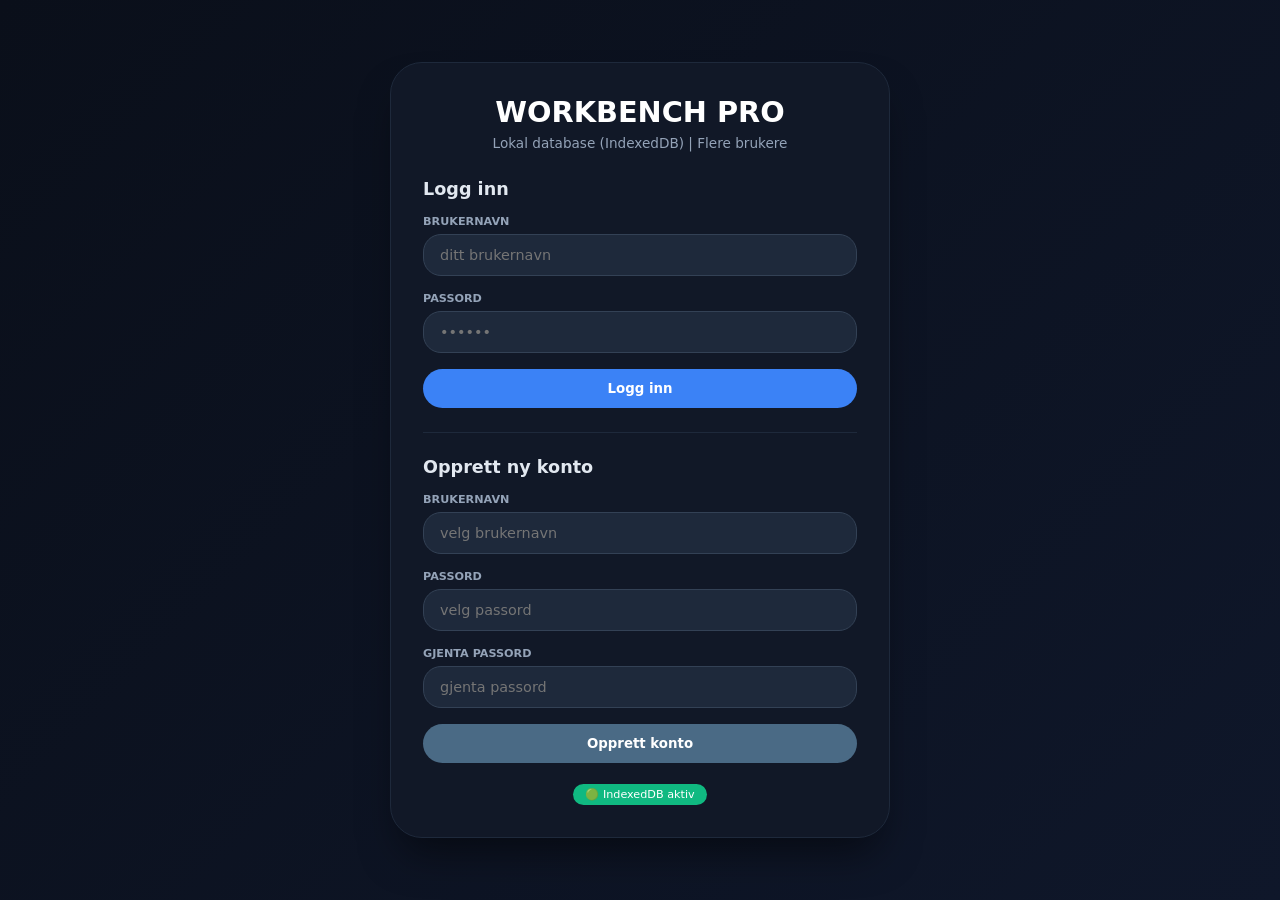
<file: index.html>
<!DOCTYPE html>
<html lang="no">
<head>
    <meta charset="UTF-8">
    <meta name="viewport" content="width=device-width, initial-scale=1.0">
    <title>WorkBench Pro - Logg inn</title>
    <style>
        * { margin: 0; padding: 0; box-sizing: border-box; font-family: 'Inter', system-ui, sans-serif; }
        body { background: linear-gradient(135deg, #0a0f1a 0%, #0f172a 100%); min-height: 100vh; display: flex; align-items: center; justify-content: center; padding: 20px; }
        .auth-container { width: 100%; max-width: 500px; }
        .auth-card { background: #111827; border-radius: 32px; padding: 32px; border: 1px solid #1e293b; box-shadow: 0 25px 40px -12px rgba(0,0,0,0.5); }
        .auth-header { text-align: center; margin-bottom: 28px; }
        .auth-header h1 { color: white; font-size: 1.8rem; }
        .auth-header p { color: #94a3b8; font-size: 0.85rem; margin-top: 6px; }
        .auth-section h3 { color: #e2e8f0; font-size: 1.1rem; margin-bottom: 16px; }
        .auth-divider { height: 1px; background: #1e293b; margin: 24px 0; }
        .auth-message { margin-bottom: 20px; }
        .form-group { margin-bottom: 16px; }
        label { font-size: 0.7rem; font-weight: 600; color: #94a3b8; display: block; margin-bottom: 6px; text-transform: uppercase; }
        .input-field { background: #1e293b; border: 1px solid #334155; border-radius: 18px; padding: 12px 16px; color: white; font-size: 0.9rem; width: 100%; }
        .btn-primary { background: #3b82f6; border: none; border-radius: 40px; padding: 12px 24px; font-weight: 600; color: white; cursor: pointer; width: 100%; }
        .btn-secondary { background: #4a6a85; border: none; border-radius: 40px; padding: 12px 24px; font-weight: 600; color: white; cursor: pointer; width: 100%; }
        .loading { opacity: 0.7; pointer-events: none; }
        .status-badge { display: inline-block; padding: 4px 12px; border-radius: 20px; font-size: 0.7rem; background: #10b981; color: white; }
    </style>
</head>
<body>
    <div class="auth-container">
        <div class="auth-card">
            <div class="auth-header">
                <h1>WORKBENCH PRO</h1>
                <p>Lokal database (IndexedDB) | Flere brukere</p>
            </div>
            <div id="authMessage" class="auth-message"></div>
            <div class="auth-section">
                <h3>Logg inn</h3>
                <div class="form-group">
                    <label>Brukernavn</label>
                    <input type="text" id="loginUsername" class="input-field" placeholder="ditt brukernavn">
                </div>
                <div class="form-group">
                    <label>Passord</label>
                    <input type="password" id="loginPassword" class="input-field" placeholder="••••••">
                </div>
                <button id="loginBtn" class="btn-primary">Logg inn</button>
            </div>
            <div class="auth-divider"></div>
            <div class="auth-section">
                <h3>Opprett ny konto</h3>
                <div class="form-group">
                    <label>Brukernavn</label>
                    <input type="text" id="regUsername" class="input-field" placeholder="velg brukernavn">
                </div>
                <div class="form-group">
                    <label>Passord</label>
                    <input type="password" id="regPassword" class="input-field" placeholder="velg passord">
                </div>
                <div class="form-group">
                    <label>Gjenta passord</label>
                    <input type="password" id="regPasswordConfirm" class="input-field" placeholder="gjenta passord">
                </div>
                <button id="registerBtn" class="btn-secondary">Opprett konto</button>
            </div>
            <div style="text-align: center; margin-top: 20px;">
                <span id="dbStatus" class="status-badge">🟢 IndexedDB aktiv</span>
            </div>
        </div>
    </div>

    <script src="database.js"></script>
    <script>
        let dbReady = false;
        
        async function init() {
            try {
                await initDatabase();
                dbReady = true;
                document.getElementById('dbStatus').innerHTML = '🟢 IndexedDB aktiv';
                document.getElementById('dbStatus').style.background = '#10b981';
            } catch (error) {
                console.error('Database init error:', error);
                document.getElementById('dbStatus').innerHTML = '🔴 Database feil';
                document.getElementById('dbStatus').style.background = '#dc2626';
            }
            
            // Sjekk om allerede innlogget
            const currentUser = sessionStorage.getItem('workbench_currentUser');
            if (currentUser) {
                window.location.href = 'dashboard.html';
            }
        }
        
        // Login
        document.getElementById('loginBtn').addEventListener('click', async () => {
            if (!dbReady) { alert('Venter på database...'); return; }
            
            const username = document.getElementById('loginUsername').value.trim();
            const password = document.getElementById('loginPassword').value;
            const result = await loginUserDB(username, password);
            const msgDiv = document.getElementById('authMessage');
            
            if (result.success) {
                window.location.href = 'dashboard.html';
            } else {
                msgDiv.innerHTML = `<div style="background:#450a0a; padding:12px; border-radius:16px; color:#f87171;">${result.message}</div>`;
            }
        });
        
        // Register
        document.getElementById('registerBtn').addEventListener('click', async () => {
            if (!dbReady) { alert('Venter på database...'); return; }
            
            const username = document.getElementById('regUsername').value.trim();
            const password = document.getElementById('regPassword').value;
            const confirm = document.getElementById('regPasswordConfirm').value;
            const result = await registerUserDB(username, password, '');
            const msgDiv = document.getElementById('authMessage');
            
            if (result.success) {
                msgDiv.innerHTML = `<div style="background:#064e3b; padding:12px; border-radius:16px; color:#4ade80;">${result.message} Du kan nå logge inn.</div>`;
                document.getElementById('regUsername').value = '';
                document.getElementById('regPassword').value = '';
                document.getElementById('regPasswordConfirm').value = '';
                document.getElementById('loginUsername').value = username;
            } else {
                msgDiv.innerHTML = `<div style="background:#450a0a; padding:12px; border-radius:16px; color:#f87171;">${result.message}</div>`;
            }
        });
        
        init();
    </script>
</body>
</html>
</file>
